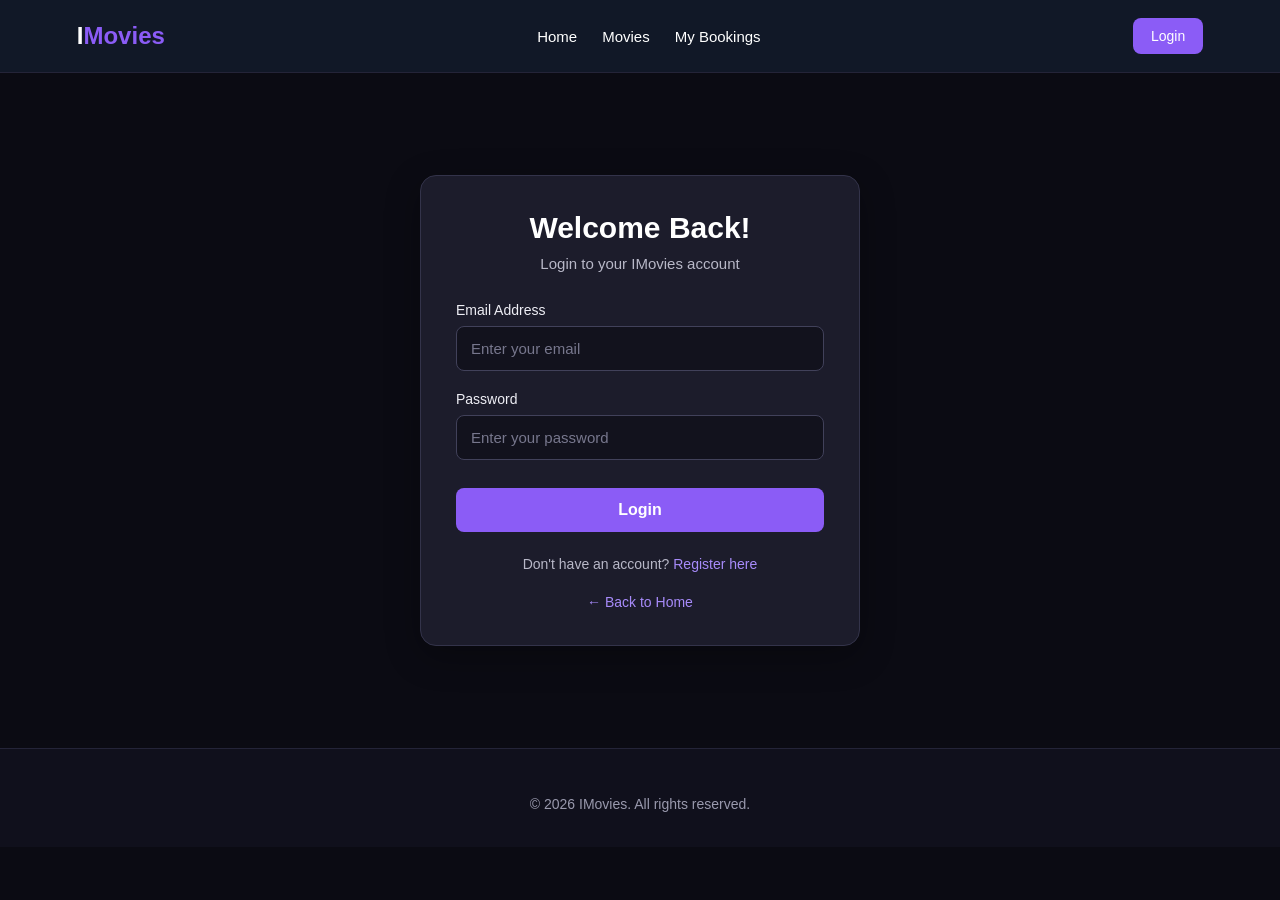
<file: admin.html>
<!DOCTYPE html>
<html lang="en">
<head>
  <meta charset="UTF-8">
  <meta name="viewport" content="width=device-width, initial-scale=1.0">
  <title>IMovies | Admin Dashboard</title>
  <link rel="stylesheet" href="admin.css">
</head>
<body>
  <aside class="sidebar">
    <a href="index.html" class="brand">I<span>Movies</span></a>

    <p class="menu-label">ADMIN MENU</p>
    <button class="nav-link active" data-section="dashboard">▦ Dashboard</button>
    <button class="nav-link" data-section="movies">▣ Manage Movies</button>

    <a class="nav-link back-link" href="index.html">← Back to Website</a>
    <button id="logoutBtn" class="nav-link logout-link">↪ Logout</button>
  </aside>

  <main class="main-content">
    <header class="topbar">
      <div>
        <p class="eyebrow">IMOVIES MANAGEMENT</p>
        <h1 id="pageTitle">Admin Dashboard</h1>
      </div>
      <div class="admin-profile">
        <div class="avatar">A</div>
        <div>
          <strong id="adminName">Administrator</strong>
          <small>Admin</small>
        </div>
      </div>
    </header>

    <p id="message" class="message" role="status"></p>

    <section id="dashboardSection">
      <div class="welcome">
        <div>
          <h2>Welcome back!</h2>
          <p>Manage your movies and keep track of your platform.</p>
        </div>
        <button class="primary-btn" id="addMovieTopBtn">+ Add Movie</button>
      </div>

      <div class="stats-grid">
        <article class="stat-card">
          <span class="stat-icon purple">▣</span>
          <p>Total Movies</p>
          <h2 id="totalMovies">—</h2>
          <small>Movies in database</small>
        </article>
        <article class="stat-card">
          <span class="stat-icon blue">♙</span>
          <p>Total Users</p>
          <h2 id="totalUsers">—</h2>
          <small>Registered accounts</small>
        </article>
        <article class="stat-card">
          <span class="stat-icon green">▤</span>
          <p>Total Bookings</p>
          <h2 id="totalBookings">—</h2>
          <small>All booking records</small>
        </article>
        <article class="stat-card">
          <span class="stat-icon orange">✓</span>
          <p>Confirmed Bookings</p>
          <h2 id="confirmedBookings">—</h2>
          <small>Currently confirmed</small>
        </article>
      </div>

      <section class="panel">
        <div class="panel-heading">
          <div>
            <h2>Recently Added Movies</h2>
            <p>Movies currently available in your database</p>
          </div>
          <button class="secondary-btn" id="viewAllBtn">View All Movies →</button>
        </div>
        <div id="recentMovies" class="movie-grid">
          <p class="empty-state">Loading movies...</p>
        </div>
      </section>
    </section>

    <section id="moviesSection" hidden>
      <div class="section-toolbar">
        <div>
          <h2>Manage Movies</h2>
          <p>Add new movies or update existing movie details.</p>
        </div>
        <button class="primary-btn" id="addMovieBtn">+ Add Movie</button>
      </div>

      <div class="panel">
        <div class="search-row">
          <input id="movieSearch" type="search" placeholder="Search by movie title...">
          <span id="movieCount">0 movies</span>
        </div>
        <div class="table-wrap">
          <table>
            <thead>
              <tr>
                <th>Movie</th>
                <th>Genre</th>
                <th>Rating</th>
                <th>Language</th>
                <th>Actions</th>
              </tr>
            </thead>
            <tbody id="moviesTableBody">
              <tr><td colspan="5" class="empty-state">Loading movies...</td></tr>
            </tbody>
          </table>
        </div>
      </div>
    </section>

    <footer>© 2026 IMovies Admin Panel</footer>
  </main>

  <div id="movieModal" class="modal" hidden>
    <div class="modal-backdrop" data-close-modal></div>
    <section class="modal-card" role="dialog" aria-modal="true" aria-labelledby="formTitle">
      <div class="modal-heading">
        <div>
          <p class="eyebrow">MOVIE MANAGEMENT</p>
          <h2 id="formTitle">Add New Movie</h2>
        </div>
        <button type="button" id="closeModalBtn" class="close-btn" aria-label="Close">×</button>
      </div>

      <form id="movieForm">
        <input type="hidden" id="movieId">

        <label for="title">Movie Title</label>
        <input id="title" type="text" required maxlength="120" placeholder="e.g. Inception">

        <label for="genre">Genre</label>
        <input id="genre" type="text" required maxlength="100" placeholder="e.g. Sci-Fi / Thriller">

        <div class="form-row">
          <div>
            <label for="rating">Rating (0–10)</label>
            <input id="rating" type="number" required min="0" max="10" step="0.1" placeholder="8.5">
          </div>
          <div>
            <label for="language">Language</label>
            <input id="language" type="text" required maxlength="50" placeholder="e.g. English">
          </div>
        </div>

        <label for="poster">Poster Image URL</label>
        <input id="poster" type="url" required placeholder="https://example.com/poster.jpg">

        <div class="form-actions">
          <button type="button" id="cancelModalBtn" class="secondary-btn">Cancel</button>
          <button type="submit" id="saveMovieBtn" class="primary-btn">Save Movie</button>
        </div>
      </form>
    </section>
  </div>

  <script src="admin.js"></script>
</body>
</html>
</file>
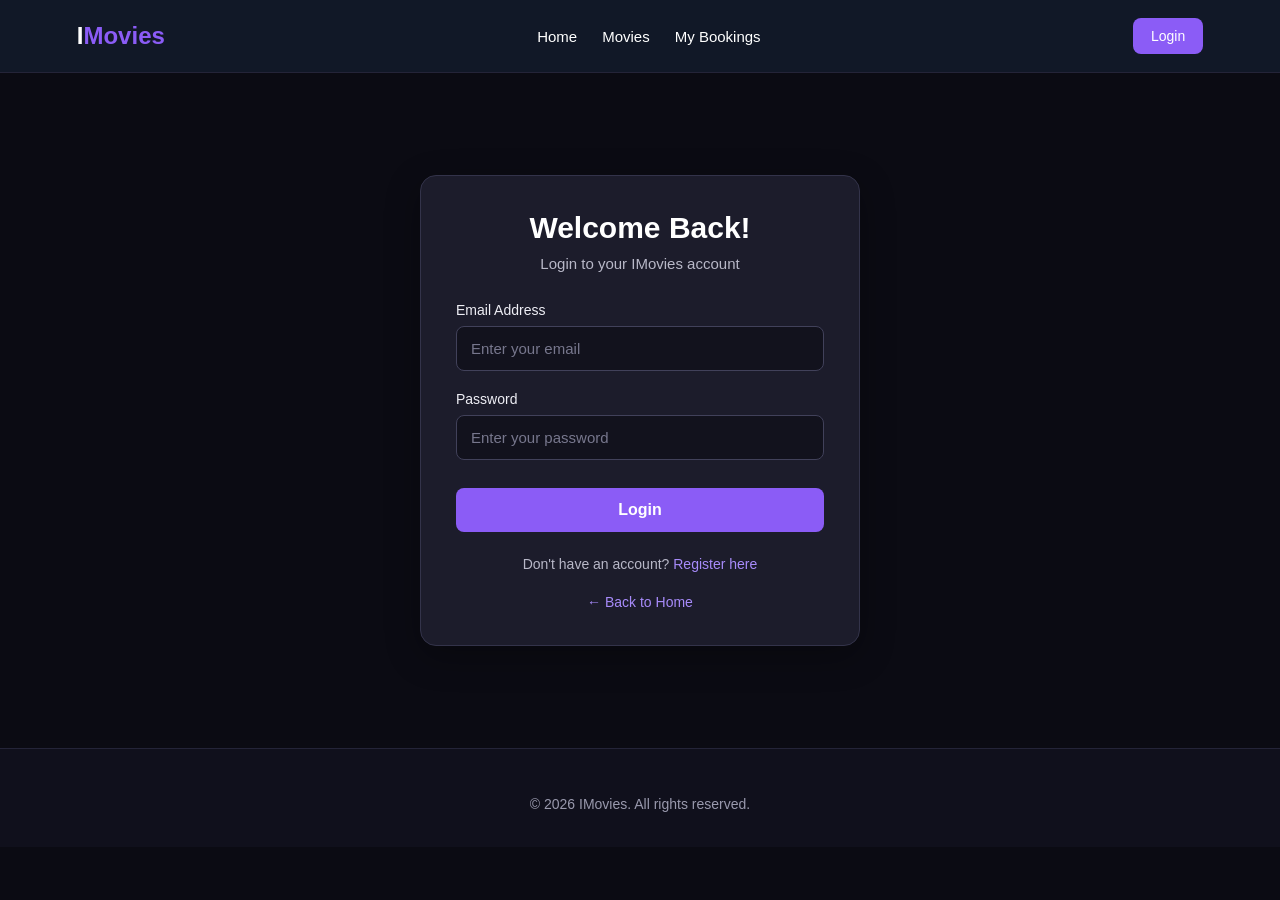
<file: booking.html>
<!DOCTYPE html>
<html lang="en">
<head>
    <meta charset="UTF-8">
    <meta name="viewport" content="width=device-width, initial-scale=1.0">
    <title>Book Tickets | IMovies</title>
    <link rel="stylesheet" href="style.css">
    <link rel="stylesheet" href="movie.css">
    <link rel="stylesheet" href="booking.css">
</head>
<body>

    <header class="navbar">
        <a href="index.html" class="logo">I<span>Movies</span></a>
    <nav>
        <a href="index.html">Home</a>
        <a href="index.html#movies">Movies</a>
        <a href="my-bookings.html">My Bookings</a>
    </nav>

    <div class="nav-auth" id="navAuth">
        <a href="login.html" class="login-btn">Login</a>
    </div>
    </header>

    <main class="booking-container">
        <p class="tagline">YOUR CINEMA EXPERIENCE</p>
        <h1>Book Your Tickets</h1>
        <p class="booking-subtitle">
            Just a few steps away from your movie experience.
        </p>

        <section id="bookingContent">
            <p>Loading booking details...</p>
        </section>
    </main>

    <footer>
        <a href="index.html" class="logo">I<span>Movies</span></a>
        <p>Made for movie lovers. Your next story starts here.</p>
    </footer>

    <script src="booking.js"></script>
    <script src="navbar.js"></script>
</body>
</html>
</file>
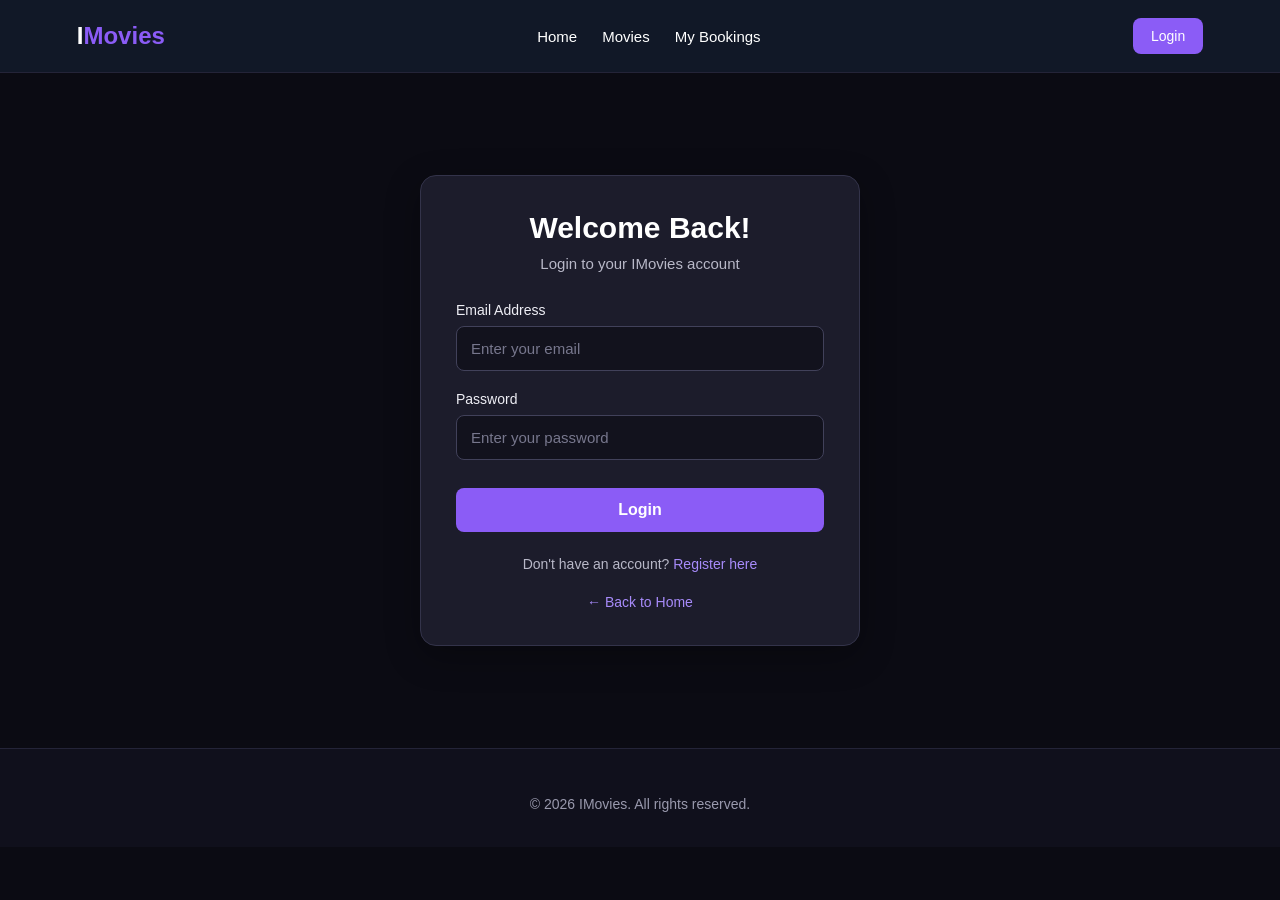
<file: login.html>
<!DOCTYPE html>
<html lang="en">
<head>
    <meta charset="UTF-8">
    <meta name="viewport" content="width=device-width, initial-scale=1.0">
    <title>Login | IMovies</title>

    <link rel="stylesheet" href="style.css">
    <link rel="stylesheet" href="login.css">
</head>
<body>

<header class="navbar">
    <a href="index.html" class="logo">I<span>Movies</span></a>

    <nav>
        <a href="index.html">Home</a>
        <a href="index.html#movies">Movies</a>
        <a href="my-bookings.html">My Bookings</a>
    </nav>

    <div class="nav-auth" id="navAuth">
        <a href="login.html" class="login-btn">Login</a>
    </div>
</header>

    <main class="auth-container">
        <div class="auth-card">
            <h1>Welcome Back!</h1>
            <p class="auth-subtitle">Login to your IMovies account</p>

            <form id="loginForm">
                <div class="form-group">
                    <label for="email">Email Address</label>
                    <input
                        type="email"
                        id="email"
                        name="email"
                        placeholder="Enter your email"
                        required
                    >
                </div>

                <div class="form-group">
                    <label for="password">Password</label>
                    <input
                        type="password"
                        id="password"
                        name="password"
                        placeholder="Enter your password"
                        required
                    >
                </div>

                <p id="loginMessage" class="auth-message"></p>

                <button type="submit" class="auth-btn">Login</button>
            </form>

            <p class="auth-switch">
                Don't have an account?
                <a href="register.html">Register here</a>
            </p>

            <a href="index.html" class="back-home">← Back to Home</a>
        </div>
    </main>

    <footer class="footer">
        <p>&copy; 2026 IMovies. All rights reserved.</p>
    </footer>

    <script src="login.js"></script>
    <script src="navbar.js"></script>
</body>
</html>
</file>
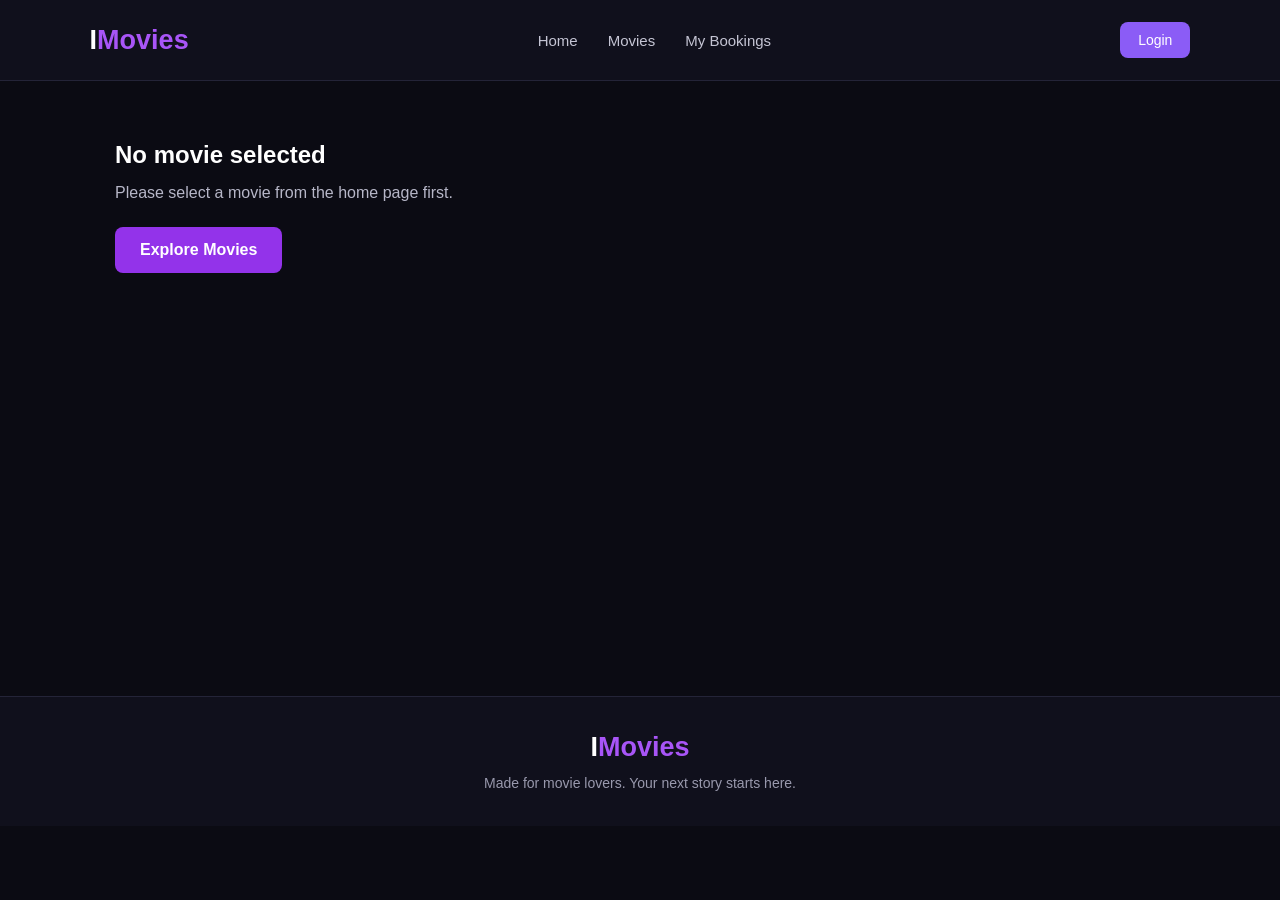
<file: movie.html>
<!DOCTYPE html>
<html lang="en">
<head>
    <meta charset="UTF-8">
    <meta name="viewport" content="width=device-width, initial-scale=1.0">
    <title>Movie Details | IMovies</title>
    <link rel="stylesheet" href="style.css">
    <link rel="stylesheet" href="movie.css">
</head>
<body>


<header class="navbar">
    <a href="index.html" class="logo">I<span>Movies</span></a>

    <nav>
        <a href="index.html">Home</a>
        <a href="index.html#movies">Movies</a>
        <a href="my-bookings.html">My Bookings</a>
    </nav>

    <div class="nav-auth" id="navAuth">
        <a href="login.html" class="login-btn">Login</a>
    </div>
</header>

    <main class="details-container" id="movieDetails">
        <p>Loading movie details...</p>
    </main>

    <footer>
        <a href="index.html" class="logo">I<span>Movies</span></a>
        <p>Made for movie lovers. Your next story starts here.</p>
    </footer>

    <script src="movie-details.js"></script>
    <script src="navbar.js"></script>
</body>
</html>
</file>
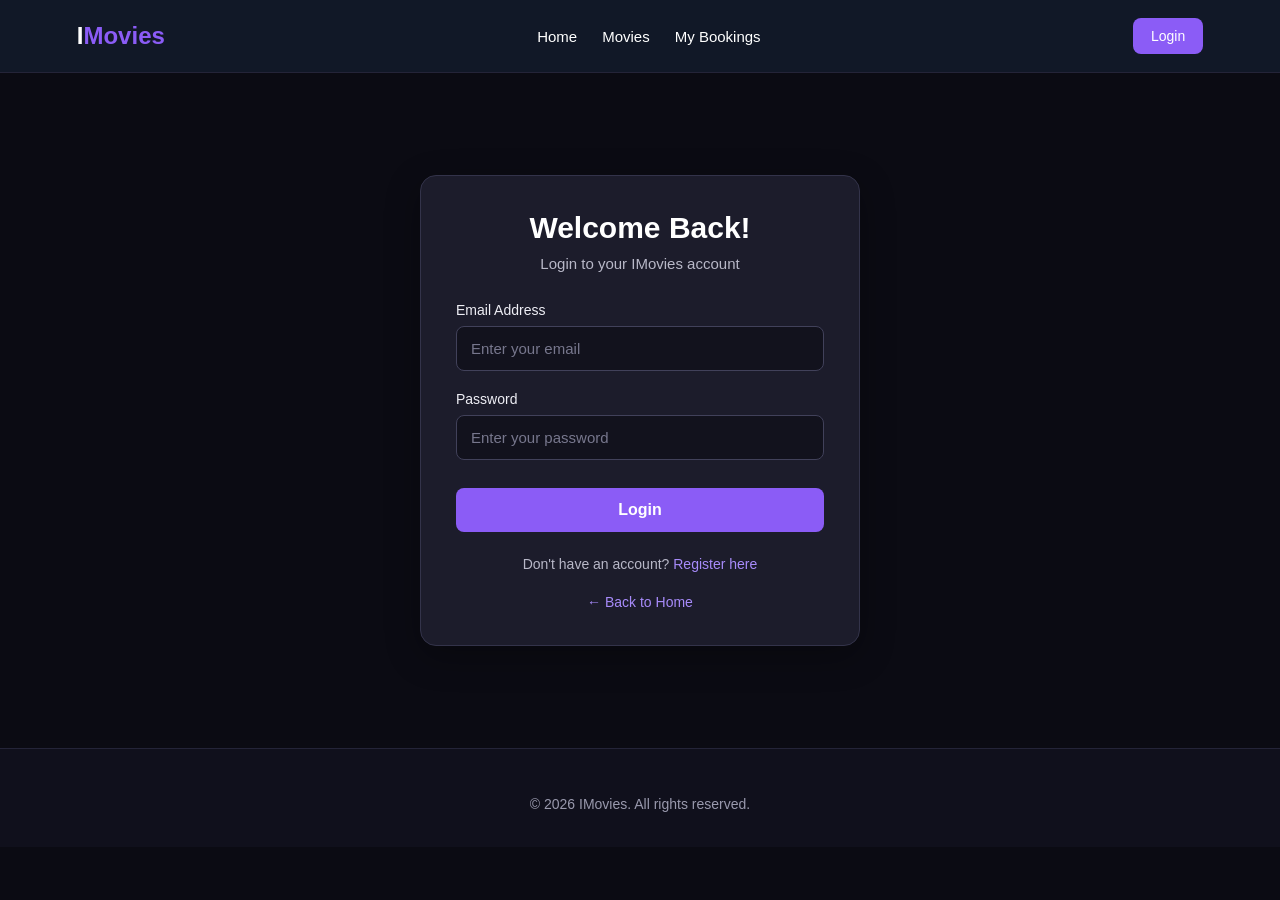
<file: my-bookings.html>
<!DOCTYPE html>
<html lang="en">
<head>
    <meta charset="UTF-8">
    <meta name="viewport" content="width=device-width, initial-scale=1.0">
    <title>My Bookings | IMovies</title>

    <link rel="stylesheet" href="style.css">
    <link rel="stylesheet" href="my-bookings.css">
</head>
<body>


<header class="navbar">
    <a href="index.html" class="logo">I<span>Movies</span></a>

    <nav>
        <a href="index.html">Home</a>
        <a href="index.html#movies">Movies</a>
        <a href="my-bookings.html">My Bookings</a>
    </nav>

    <div class="nav-auth" id="navAuth">
        <a href="login.html" class="login-btn">Login</a>
    </div>
</header>

    <main class="bookings-container">
        <h1>My Bookings</h1>
        <p class="bookings-subtitle">
            View and manage your movie ticket bookings.
        </p>

        <div id="bookingsList"></div>
    </main>

    <footer class="footer">
        <p>&copy; 2026 IMovies. All rights reserved.</p>
    </footer>

    <script src="my-bookings.js"></script>
    <script src="navbar.js"></script>
</body>
</html>
</file>
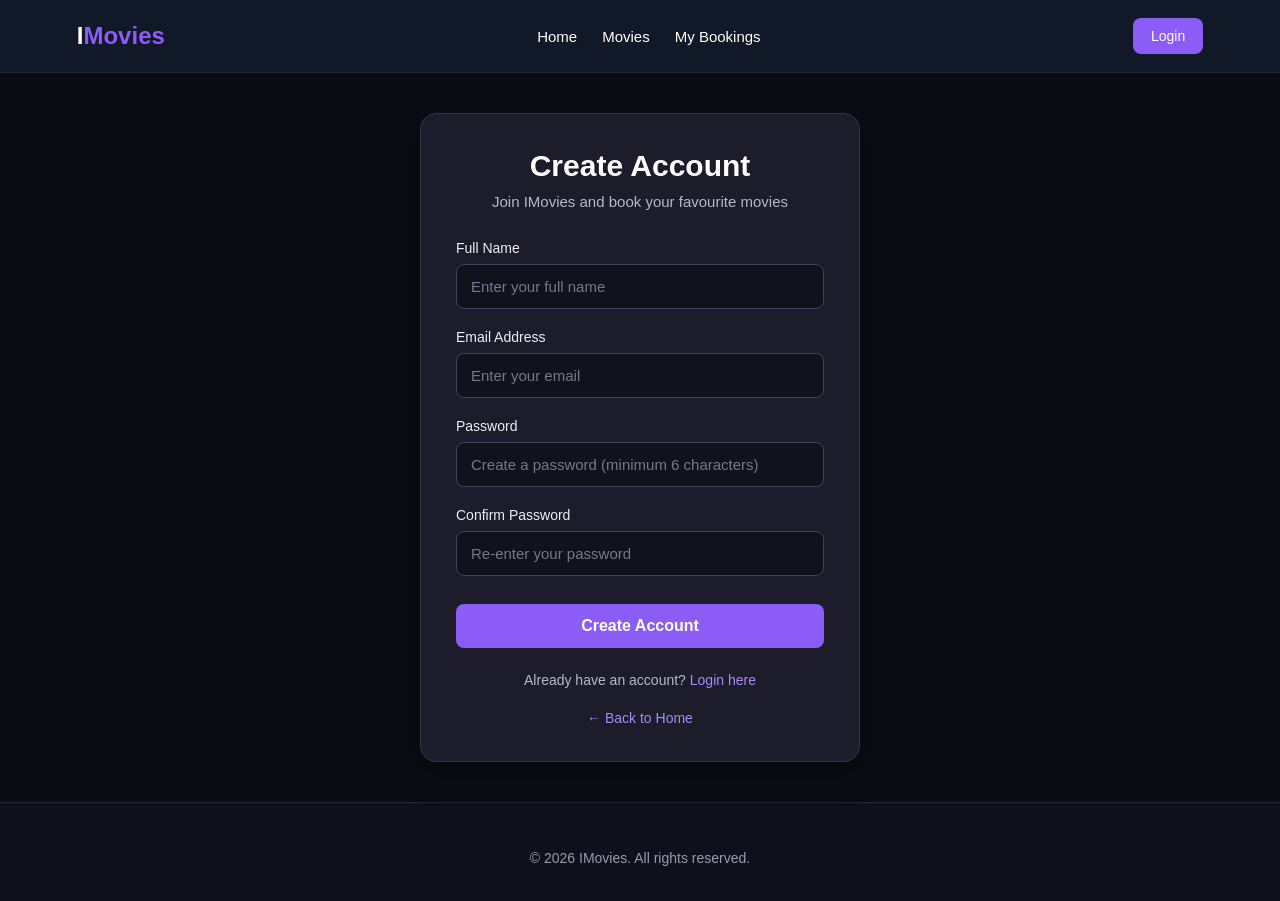
<file: register.html>
<!DOCTYPE html>
<html lang="en">
<head>
    <meta charset="UTF-8">
    <meta name="viewport" content="width=device-width, initial-scale=1.0">
    <title>Register | IMovies</title>

    <link rel="stylesheet" href="style.css">
    <link rel="stylesheet" href="login.css">
</head>
<body>

   
<header class="navbar">
    <a href="index.html" class="logo">I<span>Movies</span></a>

    <nav>
        <a href="index.html">Home</a>
        <a href="index.html#movies">Movies</a>
        <a href="my-bookings.html">My Bookings</a>
    </nav>

    <div class="nav-auth" id="navAuth">
        <a href="login.html" class="login-btn">Login</a>
    </div>
</header>


    <main class="auth-container">
        <div class="auth-card">
            <h1>Create Account</h1>
            <p class="auth-subtitle">Join IMovies and book your favourite movies</p>

            <form id="registerForm">
                <div class="form-group">
                    <label for="name">Full Name</label>
                    <input
                        type="text"
                        id="name"
                        name="name"
                        placeholder="Enter your full name"
                        required
                        minlength="2"
                    >
                </div>

                <div class="form-group">
                    <label for="email">Email Address</label>
                    <input
                        type="email"
                        id="email"
                        name="email"
                        placeholder="Enter your email"
                        required
                    >
                </div>

                <div class="form-group">
                    <label for="password">Password</label>
                    <input
                        type="password"
                        id="password"
                        name="password"
                        placeholder="Create a password (minimum 6 characters)"
                        required
                        minlength="6"
                    >
                </div>

                <div class="form-group">
                    <label for="confirmPassword">Confirm Password</label>
                    <input
                        type="password"
                        id="confirmPassword"
                        name="confirmPassword"
                        placeholder="Re-enter your password"
                        required
                        minlength="6"
                    >
                </div>

                <p id="registerMessage" class="auth-message"></p>

                <button type="submit" class="auth-btn">Create Account</button>
            </form>

            <p class="auth-switch">
                Already have an account?
                <a href="login.html">Login here</a>
            </p>

            <a href="index.html" class="back-home">← Back to Home</a>
        </div>
    </main>

    <footer class="footer">
        <p>&copy; 2026 IMovies. All rights reserved.</p>
    </footer>

    <script src="register.js"></script>
    <script src="navbar.js"></script>
</body>
</html>
</file>
<file: admin.css>
:root {
  --bg: #f5f7fb;
  --white: #ffffff;
  --text: #172b4d;
  --muted: #748096;
  --primary: #5b6ee1;
  --border: #e7ebf2;
  --sidebar: #17243b;
}

* {
  box-sizing: border-box;
  margin: 0;
  padding: 0;
}

body {
  font-family: Arial, Helvetica, sans-serif;
  background: var(--bg);
  color: var(--text);
}

button,
input {
  font: inherit;
}

button {
  cursor: pointer;
}

[hidden] {
  display: none !important;
}

.sidebar {
  width: 245px;
  position: fixed;
  inset: 0 auto 0 0;
  background: var(--sidebar);
  color: white;
  padding: 30px 18px;
  display: flex;
  flex-direction: column;
  gap: 10px;
}

.brand {
  color: white;
  text-decoration: none;
  font-size: 28px;
  font-weight: 800;
  margin: 0 10px 45px;
}

.brand span {
  color: #78a9ff;
}

.menu-label,
.eyebrow {
  font-size: 11px;
  letter-spacing: 1.4px;
  font-weight: 700;
}

.menu-label {
  color: #9ba9c0;
  margin: 0 10px 10px;
}

.nav-link {
  display: block;
  width: 100%;
  border: 0;
  border-radius: 9px;
  background: transparent;
  color: #d0d9e8;
  text-decoration: none;
  text-align: left;
  padding: 14px 13px;
  font-size: 14px;
}

.nav-link:hover,
.nav-link.active {
  color: white;
  background: #2b3d5b;
}

.back-link {
  margin-top: auto;
}

.logout-link {
  color: #ffb3b3;
}

.main-content {
  margin-left: 245px;
  padding: 30px 34px;
  min-height: 100vh;
  max-width: 1800px;
}

.topbar,
.admin-profile,
.welcome,
.panel-heading,
.section-toolbar,
.search-row,
.form-actions {
  display: flex;
  align-items: center;
  justify-content: space-between;
  gap: 18px;
}

.topbar {
  margin-bottom: 30px;
}

.eyebrow {
  color: var(--primary);
  margin-bottom: 8px;
}

h1 {
  font-size: 29px;
}

.admin-profile {
  justify-content: flex-start;
}

.admin-profile strong,
.admin-profile small {
  display: block;
}

.admin-profile strong {
  font-size: 13px;
}

.admin-profile small {
  margin-top: 5px;
  color: var(--muted);
}

.avatar {
  display: grid;
  place-items: center;
  height: 42px;
  width: 42px;
  border-radius: 50%;
  color: white;
  background: var(--primary);
  font-weight: bold;
}

.welcome {
  padding: 25px;
  border-radius: 14px;
  color: white;
  background: linear-gradient(115deg, #263f70, #6479e8);
  margin-bottom: 25px;
}

.welcome h2 {
  font-size: 23px;
  margin-bottom: 8px;
}

.welcome p {
  font-size: 14px;
  color: #e1e8ff;
  line-height: 1.5;
}

.primary-btn,
.secondary-btn,
.danger-btn {
  border: 0;
  border-radius: 8px;
  padding: 11px 16px;
  font-size: 13px;
  font-weight: 700;
  transition: 0.2s;
}

.primary-btn {
  background: var(--primary);
  color: white;
}

.welcome .primary-btn {
  background: white;
  color: #3548b4;
  white-space: nowrap;
}

.primary-btn:hover {
  filter: brightness(0.94);
}

.secondary-btn {
  background: #eef1ff;
  color: #4659c7;
}

.danger-btn {
  background: #fff0f0;
  color: #d13c3c;
}

.stats-grid {
  display: grid;
  grid-template-columns: repeat(4, minmax(0, 1fr));
  gap: 18px;
  margin-bottom: 25px;
}

.stat-card,
.panel {
  background: var(--white);
  border: 1px solid var(--border);
  border-radius: 13px;
  box-shadow: 0 4px 18px #1b315008;
}

.stat-card {
  padding: 20px;
}

.stat-icon {
  width: 40px;
  height: 40px;
  display: grid;
  place-items: center;
  border-radius: 10px;
  font-size: 19px;
  margin-bottom: 17px;
}

.purple { background: #f0eaff; color: #7654ce; }
.blue { background: #e7f2ff; color: #3285df; }
.green { background: #e4f8ed; color: #22975a; }
.orange { background: #fff0df; color: #d88828; }

.stat-card p {
  font-size: 13px;
  color: var(--muted);
}

.stat-card h2 {
  font-size: 29px;
  margin: 8px 0;
}

.stat-card small {
  font-size: 11px;
  color: #929caf;
}

.panel {
  padding: 23px;
  margin-bottom: 24px;
}

.panel-heading {
  margin-bottom: 22px;
}

.panel-heading h2,
.section-toolbar h2 {
  font-size: 19px;
  margin-bottom: 7px;
}

.panel-heading p,
.section-toolbar p {
  color: var(--muted);
  font-size: 13px;
  line-height: 1.5;
}

.movie-grid {
  display: grid;
  grid-template-columns: repeat(4, minmax(0, 1fr));
  gap: 17px;
}

.movie-card {
  overflow: hidden;
  border: 1px solid var(--border);
  border-radius: 10px;
  background: white;
}

.movie-card img {
  display: block;
  width: 100%;
  height: 210px;
  object-fit: cover;
  background: #edf0f6;
}

.movie-card-info {
  padding: 13px;
}

.movie-card h3 {
  font-size: 14px;
  margin-bottom: 7px;
  overflow-wrap: anywhere;
}

.movie-card p {
  color: var(--muted);
  font-size: 12px;
  margin-top: 5px;
}

.movie-card .rating {
  color: #d58b16;
  font-weight: bold;
}

.section-toolbar {
  margin-bottom: 23px;
}

.search-row {
  margin-bottom: 20px;
}

.search-row input {
  max-width: 390px;
  width: 100%;
}

.search-row span {
  color: var(--muted);
  font-size: 13px;
  white-space: nowrap;
}

input {
  width: 100%;
  padding: 12px 13px;
  border: 1px solid #dce2ec;
  border-radius: 8px;
  outline: none;
  background: white;
  color: var(--text);
}

input:focus {
  border-color: var(--primary);
  box-shadow: 0 0 0 3px #5b6ee11a;
}

.table-wrap {
  width: 100%;
  overflow-x: auto;
}

table {
  border-collapse: collapse;
  width: 100%;
  text-align: left;
}

th,
td {
  padding: 15px 12px;
  border-bottom: 1px solid var(--border);
  font-size: 13px;
}

th {
  background: #f8f9fc;
  color: #6f7b90;
  font-size: 11px;
  text-transform: uppercase;
  letter-spacing: 0.5px;
}

td {
  vertical-align: middle;
}

.movie-cell {
  display: flex;
  align-items: center;
  gap: 11px;
  min-width: 170px;
  font-weight: 700;
}

.movie-cell img {
  width: 42px;
  height: 55px;
  object-fit: cover;
  border-radius: 5px;
  background: #edf0f6;
}

.actions {
  display: flex;
  gap: 7px;
}

.actions button {
  padding: 8px 10px;
  font-size: 12px;
}

.message {
  display: none;
  padding: 12px 15px;
  border-radius: 8px;
  margin-bottom: 20px;
  font-size: 13px;
  line-height: 1.5;
}

.message.show {
  display: block;
}

.message.success {
  background: #e8f8ef;
  color: #176a3c;
}

.message.error {
  background: #fff0f0;
  color: #a92c2c;
}

.empty-state {
  padding: 28px;
  color: var(--muted);
  text-align: center;
  font-size: 13px;
}

.modal {
  position: fixed;
  inset: 0;
  z-index: 10;
  display: grid;
  place-items: center;
  padding: 18px;
}

.modal-backdrop {
  position: absolute;
  inset: 0;
  background: #101a2dcc;
}

.modal-card {
  position: relative;
  width: min(100%, 540px);
  max-height: 92vh;
  overflow-y: auto;
  background: white;
  border-radius: 15px;
  padding: 26px;
  box-shadow: 0 20px 70px #0003;
}

.modal-heading {
  display: flex;
  justify-content: space-between;
  align-items: flex-start;
  margin-bottom: 22px;
}

.modal-heading h2 {
  font-size: 22px;
}

.close-btn {
  border: 0;
  background: transparent;
  color: #68758b;
  font-size: 29px;
  line-height: 1;
}

#movieForm label {
  display: block;
  font-size: 13px;
  font-weight: 700;
  margin: 16px 0 8px;
}

.form-row {
  display: grid;
  grid-template-columns: 1fr 1fr;
  gap: 15px;
}

.form-actions {
  justify-content: flex-end;
  margin-top: 25px;
}

footer {
  padding: 18px 0 5px;
  color: #929caf;
  text-align: center;
  font-size: 12px;
}

@media (max-width: 1150px) {
  .stats-grid {
    grid-template-columns: repeat(2, minmax(0, 1fr));
  }

  .movie-grid {
    grid-template-columns: repeat(3, minmax(0, 1fr));
  }

  .main-content {
    padding: 25px 22px;
  }
}

@media (max-width: 760px) {
  .sidebar {
    position: static;
    width: 100%;
    padding: 16px;
    flex-direction: row;
    flex-wrap: wrap;
    align-items: center;
  }

  .brand {
    margin: 0 12px 0 0;
    font-size: 23px;
  }

  .menu-label {
    display: none;
  }

  .nav-link {
    width: auto;
    padding: 10px;
  }

  .back-link {
    margin-top: 0;
  }

  .main-content {
    margin-left: 0;
    padding: 22px 15px;
  }

  .topbar {
    align-items: flex-start;
  }

  h1 {
    font-size: 23px;
  }

  .admin-profile {
    gap: 8px;
  }

  .admin-profile strong {
    max-width: 100px;
    overflow-wrap: anywhere;
  }

  .welcome {
    align-items: flex-start;
    flex-direction: column;
  }

  .movie-grid {
    grid-template-columns: repeat(2, minmax(0, 1fr));
  }

  .movie-card img {
    height: 180px;
  }

  .panel {
    padding: 15px;
  }
}

@media (max-width: 430px) {
  .stats-grid {
    gap: 10px;
  }

  .stat-card {
    padding: 13px;
  }

  .stat-card h2 {
    font-size: 24px;
  }

  .stat-card p {
    font-size: 12px;
  }

  .movie-grid {
    gap: 10px;
  }

  .section-toolbar,
  .panel-heading {
    align-items: flex-start;
    flex-direction: column;
  }

  .form-row {
    grid-template-columns: 1fr;
    gap: 0;
  }
}
</file>
<file: style.css>
/* ===== BASIC RESET ===== */
* {
    margin: 0;
    padding: 0;
    box-sizing: border-box;
}

html {
    scroll-behavior: smooth;
}

body {
    font-family: Arial, Helvetica, sans-serif;
    background-color: #0b0b13;
    color: #ffffff;
}

/* ===== NAVBAR ===== */
.navbar {
    display: flex;
    justify-content: space-between;
    align-items: center;
    padding: 22px 7%;
    background-color: #10101c;
    border-bottom: 1px solid #242438;
}

.logo {
    font-size: 27px;
    font-weight: bold;
    color: #ffffff;
    text-decoration: none;
}

.logo span {
    color: #a855f7;
}

.navbar nav {
    display: flex;
    gap: 30px;
}

.navbar nav a {
    color: #c5c5d4;
    text-decoration: none;
    font-size: 15px;
    transition: color 0.3s;
}

.navbar nav a:hover {
    color: #c084fc;
}

.login-btn {
    text-decoration: none;
    background-color: #9333ea;
    color: #ffffff;
    padding: 11px 23px;
    border-radius: 8px;
    transition: background-color 0.3s;
}

.login-btn:hover,
.primary-btn:hover {
    background-color: #7e22ce;
}

/* ===== HERO SECTION ===== */
.hero {
    min-height: 440px;
    display: flex;
    align-items: center;
    padding: 70px 7%;
    background:
        radial-gradient(
            ellipse at 80% 50%,
            rgba(126, 34, 206, 0.30),
            transparent 55%
        ),
        linear-gradient(110deg, #151326, #0b0b13);
}

.hero-content {
    max-width: 650px;
}

.tagline {
    color: #c084fc;
    font-size: 12px;
    font-weight: bold;
    letter-spacing: 3px;
    margin-bottom: 17px;
}

.hero h1 {
    font-size: clamp(34px, 5vw, 57px);
    line-height: 1.2;
    margin-bottom: 20px;
}

.hero-description {
    color: #b7b7c8;
    font-size: 16px;
    line-height: 1.8;
    max-width: 480px;
    margin-bottom: 30px;
}

.primary-btn {
    display: inline-block;
    text-decoration: none;
    background-color: #9333ea;
    color: white;
    padding: 14px 25px;
    border-radius: 8px;
    font-weight: bold;
    transition: background-color 0.3s;
}

/* ===== MOVIES SECTION ===== */
.movies-section {
    padding: 65px 7%;
}

.section-heading {
    display: flex;
    justify-content: space-between;
    align-items: center;
    gap: 20px;
    margin-bottom: 35px;
}

.section-heading h2 {
    font-size: 32px;
}

#searchInput {
    width: 270px;
    max-width: 100%;
    padding: 13px 16px;
    border: 1px solid #343449;
    border-radius: 9px;
    background-color: #151523;
    color: #ffffff;
    outline: none;
    font-size: 14px;
}

#searchInput:focus {
    border-color: #a855f7;
}

#searchInput::placeholder {
    color: #88889c;
}

/* ===== MOVIE GRID ===== */
.movie-grid {
    display: grid;
    grid-template-columns: repeat(4, minmax(0, 1fr));
    gap: 25px;
}

.movie-card {
    background-color: #151523;
    border: 1px solid #26263b;
    border-radius: 12px;
    overflow: hidden;
    transition: transform 0.3s, border-color 0.3s;
}

.movie-card:hover {
    transform: translateY(-6px);
    border-color: #9333ea;
}

.movie-card img {
    display: block;
    width: 100%;
    height: 280px;
    object-fit: cover;
    background-color: #242438;
}

.movie-info {
    padding: 17px;
}

.movie-info h3 {
    font-size: 18px;
    margin-bottom: 9px;
}

.movie-info p {
    color: #a8a8bb;
    font-size: 13px;
    margin-bottom: 15px;
}

.movie-rating {
    color: #facc15;
    font-size: 14px;
    margin-bottom: 15px;
}

.book-btn {
    display: block;
    width: 100%;
    border: none;
    background-color: #9333ea;
    color: white;
    padding: 12px;
    border-radius: 7px;
    cursor: pointer;
    font-size: 14px;
    font-weight: bold;
    transition: background-color 0.3s;
}

.book-btn:hover {
    background-color: #7e22ce;
}

/* ===== FOOTER ===== */
footer {
    padding: 35px 7%;
    background-color: #10101c;
    border-top: 1px solid #242438;
    text-align: center;
}

footer p {
    color: #9999ad;
    font-size: 14px;
    margin-top: 12px;
}

/* ===== RESPONSIVE DESIGN ===== */
@media (max-width: 900px) {
    .movie-grid {
        grid-template-columns: repeat(2, minmax(0, 1fr));
    }

    .navbar {
        padding: 20px 5%;
    }

    .navbar nav {
        gap: 15px;
    }

    .movies-section {
        padding: 45px 5%;
    }
}

@media (max-width: 600px) {
    .navbar {
        flex-wrap: wrap;
        gap: 18px;
    }

    .navbar nav {
        order: 3;
        width: 100%;
        justify-content: space-between;
        gap: 10px;
    }

    .navbar nav a {
        font-size: 13px;
    }

    .hero {
        min-height: 380px;
        padding: 55px 6%;
    }

    .section-heading {
        align-items: flex-start;
        flex-direction: column;
    }

    #searchInput {
        width: 100%;
    }

    .movie-grid {
        grid-template-columns: repeat(2, minmax(0, 1fr));
        gap: 13px;
    }

    .movie-card img {
        height: 210px;
    }

    .movie-info {
        padding: 12px;
    }

    .movie-info h3 {
        font-size: 15px;
    }

    .section-heading h2 {
        font-size: 27px;
    }
}


.nav-auth {
    display: flex;
    align-items: center;
    gap: 12px;
}

.nav-user {
    color: #ffffff;
    font-size: 14px;
    font-weight: 500;
}

.nav-auth .login-btn {
    display: inline-block;
    padding: 10px 18px;
    background: #8b5cf6;
    color: #ffffff;
    text-decoration: none;
    border: none;
    border-radius: 8px;
    font-size: 14px;
    cursor: pointer;
}

.nav-auth .login-btn:hover {
    background: #7042d8;
}

@media (max-width: 600px) {
    .nav-auth {
        gap: 6px;
    }

    .nav-user {
        font-size: 12px;
    }

    .nav-auth .login-btn {
        padding: 8px 12px;
    }
}
</file>
<file: movie.css>
.details-container {
    max-width: 1100px;
    margin: 60px auto;
    padding: 0 25px;
    min-height: 55vh;
}

.details-layout {
    display: grid;
    grid-template-columns: 300px 1fr;
    gap: 45px;
    align-items: start;
}

.details-poster {
    width: 100%;
    border-radius: 14px;
    display: block;
}

.details-info h1 {
    font-size: clamp(30px, 4vw, 44px);
    margin-bottom: 15px;
}

.details-description {
    color: #b7b7c8;
    line-height: 1.8;
    margin: 22px 0;
}

.details-meta {
    color: #c084fc;
    line-height: 2;
}

.showtime-list {
    display: flex;
    flex-wrap: wrap;
    gap: 12px;
    margin: 20px 0;
}

.showtime-btn {
    background: #19192b;
    border: 1px solid #45405e;
    color: white;
    padding: 12px 18px;
    border-radius: 8px;
    cursor: pointer;
}

.showtime-btn.selected {
    background: #9333ea;
    border-color: #c084fc;
}

.details-price {
    font-size: 23px;
    margin: 22px 0;
}

@media (max-width: 650px) {
    .details-layout {
        grid-template-columns: 1fr;
        gap: 25px;
    }

    .details-poster {
        max-width: 280px;
    }

    .details-container {
        margin: 35px auto;
    }
}
</file>
<file: booking.css>
.booking-container {
    max-width: 850px;
    margin: 55px auto;
    padding: 0 25px;
    min-height: 55vh;
}

.booking-container h1 {
    font-size: 38px;
    margin-bottom: 12px;
}

.booking-subtitle {
    color: #aaaabd;
    margin-bottom: 35px;
    line-height: 1.7;
}

.booking-card {
    display: grid;
    grid-template-columns: 180px 1fr;
    gap: 25px;
    padding: 25px;
    background: #151523;
    border: 1px solid #303047;
    border-radius: 14px;
}

.booking-poster {
    width: 100%;
    border-radius: 10px;
}

.booking-form label {
    display: block;
    margin: 18px 0 8px;
    color: #e0dfee;
    font-size: 14px;
}

.booking-form input,
.booking-form select {
    width: 100%;
    padding: 12px;
    border-radius: 7px;
    border: 1px solid #38384e;
    background: #0f0f1b;
    color: white;
    font-size: 15px;
}

.booking-form input:focus,
.booking-form select:focus {
    outline: 1px solid #a855f7;
}

.booking-total {
    margin: 24px 0;
    padding: 18px;
    background: #202034;
    border-radius: 9px;
}

.booking-total p {
    color: #bdbdd0;
    margin-bottom: 8px;
}

.booking-total h2 {
    color: #d8b4fe;
    font-size: 28px;
}

.confirm-btn {
    width: 100%;
    margin-top: 10px;
    padding: 14px;
    border: none;
    border-radius: 8px;
    background: #9333ea;
    color: white;
    font-size: 16px;
    font-weight: bold;
    cursor: pointer;
}

.confirm-btn:hover {
    background: #7e22ce;
}

.booking-message {
    margin-top: 18px;
    padding: 15px;
    border-radius: 8px;
    line-height: 1.6;
}

@media (max-width: 600px) {
    .booking-container {
        margin: 35px auto;
    }

    .booking-container h1 {
        font-size: 30px;
    }

    .booking-card {
        grid-template-columns: 1fr;
        padding: 18px;
    }

    .booking-poster {
        max-width: 180px;
    }
}
</file>
<file: login.css>
.auth-container {
    min-height: 75vh;
    display: flex;
    justify-content: center;
    align-items: center;
    padding: 40px 20px;
}

.auth-card {
    width: 100%;
    max-width: 440px;
    padding: 35px;
    background: #1c1c2b;
    border: 1px solid #33334a;
    border-radius: 16px;
    box-shadow: 0 10px 35px rgba(0, 0, 0, 0.3);
}

.auth-card h1 {
    color: #ffffff;
    font-size: 30px;
    text-align: center;
    margin-bottom: 10px;
}

.auth-subtitle {
    color: #b8b8c8;
    text-align: center;
    margin-bottom: 30px;
    font-size: 15px;
}

.form-group {
    margin-bottom: 20px;
}

.form-group label {
    display: block;
    color: #eeeeF5;
    margin-bottom: 8px;
    font-size: 14px;
    font-weight: 500;
}

.form-group input {
    width: 100%;
    padding: 13px 14px;
    background: #12121d;
    color: #ffffff;
    border: 1px solid #41415a;
    border-radius: 8px;
    font-size: 15px;
    outline: none;
    box-sizing: border-box;
    transition: border-color 0.2s;
}

.form-group input:focus {
    border-color: #8b5cf6;
    box-shadow: 0 0 0 3px rgba(139, 92, 246, 0.15);
}

.form-group input::placeholder {
    color: #77778d;
}

.auth-btn {
    width: 100%;
    padding: 13px;
    margin-top: 8px;
    background: #8b5cf6;
    color: #ffffff;
    border: none;
    border-radius: 8px;
    font-size: 16px;
    font-weight: 600;
    cursor: pointer;
    transition: background 0.2s;
}

.auth-btn:hover {
    background: #7042d8;
}

.auth-message {
    font-size: 14px;
    margin-bottom: 10px;
    text-align: center;
}

.auth-switch {
    color: #b8b8c8;
    text-align: center;
    margin-top: 24px;
    font-size: 14px;
}

.auth-switch a,
.back-home {
    color: #a78bfa;
    text-decoration: none;
}

.auth-switch a:hover,
.back-home:hover {
    text-decoration: underline;
}

.back-home {
    display: block;
    text-align: center;
    margin-top: 22px;
    font-size: 14px;
}

@media (max-width: 480px) {
    .auth-card {
        padding: 25px 20px;
    }

    .auth-card h1 {
        font-size: 26px;
    }
}


/* Navbar styling */
.navbar {
    display: flex;
    align-items: center;
    justify-content: space-between;
    padding: 18px 6%;
    background-color: #111827;
    gap: 20px;
}

.navbar .logo {
    color: #ffffff;
    font-size: 24px;
    font-weight: bold;
    text-decoration: none;
}

.navbar .logo span {
    color: #8b5cf6;
}

.navbar nav {
    display: flex;
    align-items: center;
    gap: 25px;
}

.navbar nav a {
    color: #ffffff;
    text-decoration: none;
    list-style: none;
}

.navbar nav a:hover {
    color: #a78bfa;
}

.nav-auth {
    display: flex;
    align-items: center;
    gap: 12px;
}

.nav-auth .login-btn {
    padding: 10px 18px;
    background-color: #8b5cf6;
    color: #ffffff;
    text-decoration: none;
    border: none;
    border-radius: 8px;
    cursor: pointer;
}

.nav-user {
    color: #ffffff;
}

@media (max-width: 600px) {
    .navbar {
        flex-wrap: wrap;
        padding: 15px 4%;
    }

    .navbar nav {
        gap: 12px;
    }
}
</file>
<file: my-bookings.css>
.bookings-container {
    max-width: 1100px;
    margin: 50px auto;
    padding: 20px;
    min-height: 65vh;
}

.bookings-container h1 {
    font-size: 36px;
    color: #ffffff;
    margin-bottom: 10px;
}

.bookings-subtitle {
    color: #b8b8c8;
    margin-bottom: 35px;
    font-size: 16px;
}

.booking-card {
    display: flex;
    gap: 25px;
    padding: 22px;
    margin-bottom: 22px;
    background: #1c1c2b;
    border: 1px solid #33334a;
    border-radius: 14px;
    align-items: center;
}

.booking-poster {
    width: 150px;
    height: 220px;
    object-fit: cover;
    border-radius: 10px;
    flex-shrink: 0;
}

.booking-info {
    flex: 1;
}

.booking-info h2 {
    color: #ffffff;
    font-size: 24px;
    margin-bottom: 12px;
}

.booking-info p {
    color: #c5c5d5;
    margin: 9px 0;
    line-height: 1.5;
}

.booking-status {
    display: inline-block;
    padding: 6px 12px;
    background: #173d2b;
    color: #65e6a0;
    border-radius: 20px;
    font-size: 13px;
    margin-top: 8px;
}

.cancel-booking-btn {
    margin-top: 15px;
    padding: 10px 18px;
    background: #e63946;
    color: white;
    border: none;
    border-radius: 7px;
    cursor: pointer;
    font-size: 14px;
    transition: background 0.2s;
}

.cancel-booking-btn:hover {
    background: #c82333;
}

.cancel-booking-btn:disabled {
    background: #555;
    cursor: not-allowed;
}

.no-bookings {
    text-align: center;
    padding: 50px 20px;
    background: #1c1c2b;
    border-radius: 14px;
    border: 1px solid #33334a;
}

.no-bookings h2 {
    color: #ffffff;
    margin-bottom: 12px;
}

.no-bookings p {
    color: #b8b8c8;
    margin-bottom: 22px;
}

.explore-movies-btn {
    display: inline-block;
    padding: 12px 22px;
    background: #8b5cf6;
    color: white;
    text-decoration: none;
    border-radius: 8px;
    transition: background 0.2s;
}

.explore-movies-btn:hover {
    background: #7042d8;
}

@media (max-width: 600px) {
    .bookings-container {
        margin: 25px auto;
        padding: 15px;
    }

    .bookings-container h1 {
        font-size: 29px;
    }

    .booking-card {
        flex-direction: column;
        align-items: flex-start;
        gap: 18px;
    }

    .booking-poster {
        width: 120px;
        height: 175px;
    }

    .booking-info h2 {
        font-size: 21px;
    }
}
</file>
